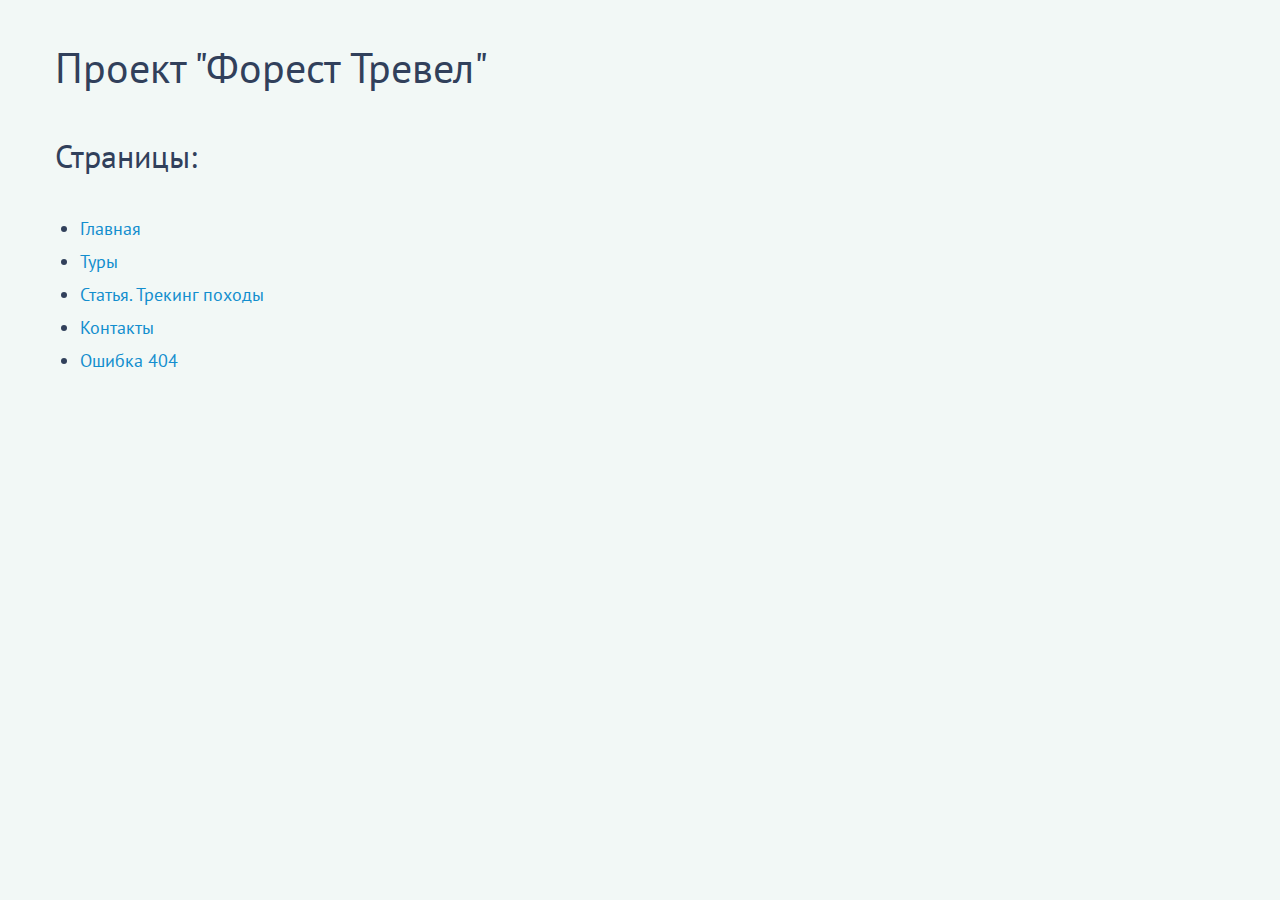
<file: index.html>
<!DOCTYPE html>
<html lang="en">

<head>
	<meta charset="UTF-8">
	<meta http-equiv="X-UA-Compatible" content="IE=edge">
	<meta name="viewport" content="width=device-width, initial-scale=1.0">
	<link rel="preconnect" href="https://fonts.googleapis.com">
	<link rel="preconnect" href="https://fonts.gstatic.com" crossorigin>
	<link href="https://fonts.googleapis.com/css2?family=Lobster&family=PT+Sans:wght@400;700&display=swap"
		rel="stylesheet">
	<link rel="stylesheet" href="./css/main.css" />
	<title>Document</title>

	<link rel="apple-touch-icon" sizes="180x180" href="img/favicons/apple-touch-icon.png">
	<link rel="icon" type="image/png" sizes="32x32" href="img/favicons/favicon-32x32.png">
	<link rel="icon" type="image/png" sizes="16x16" href="img/favicons/favicon-16x16.png">
	<link rel="manifest" href="img/favicons/site.webmanifest">
	<link rel="mask-icon" href="img/favicons/safari-pinned-tab.svg" color="#5bbad5">
	<link rel="shortcut icon" href="img/favicons/favicon.ico">
	<meta name="msapplication-TileColor" content="#00aba9">
	<meta name="msapplication-config" content="img/favicons/browserconfig.xml">
	<meta name="theme-color" content="#ffffff">
</head>

<body class="bg-color">

	<main class="ui">
		<div class="container">
			<h1 class="ui-header">Проект "Форест Тревел"</h1>
			<p class="ui-header-2">Страницы:</p>
			<ul class="ui-list">
				<li><a href="./main.html">Главная</a></li>
				<li><a href="./tours.html">Туры</a></li>
				<li><a href="./tracking.html">Статья. Трекинг походы</a></li>
				<li><a href="./contacts.html">Контакты</a></li>
				<li><a href="./404.html">Ошибка 404</a></li>
			</ul>
		</div>
	</main>

</body>

</html>
</file>
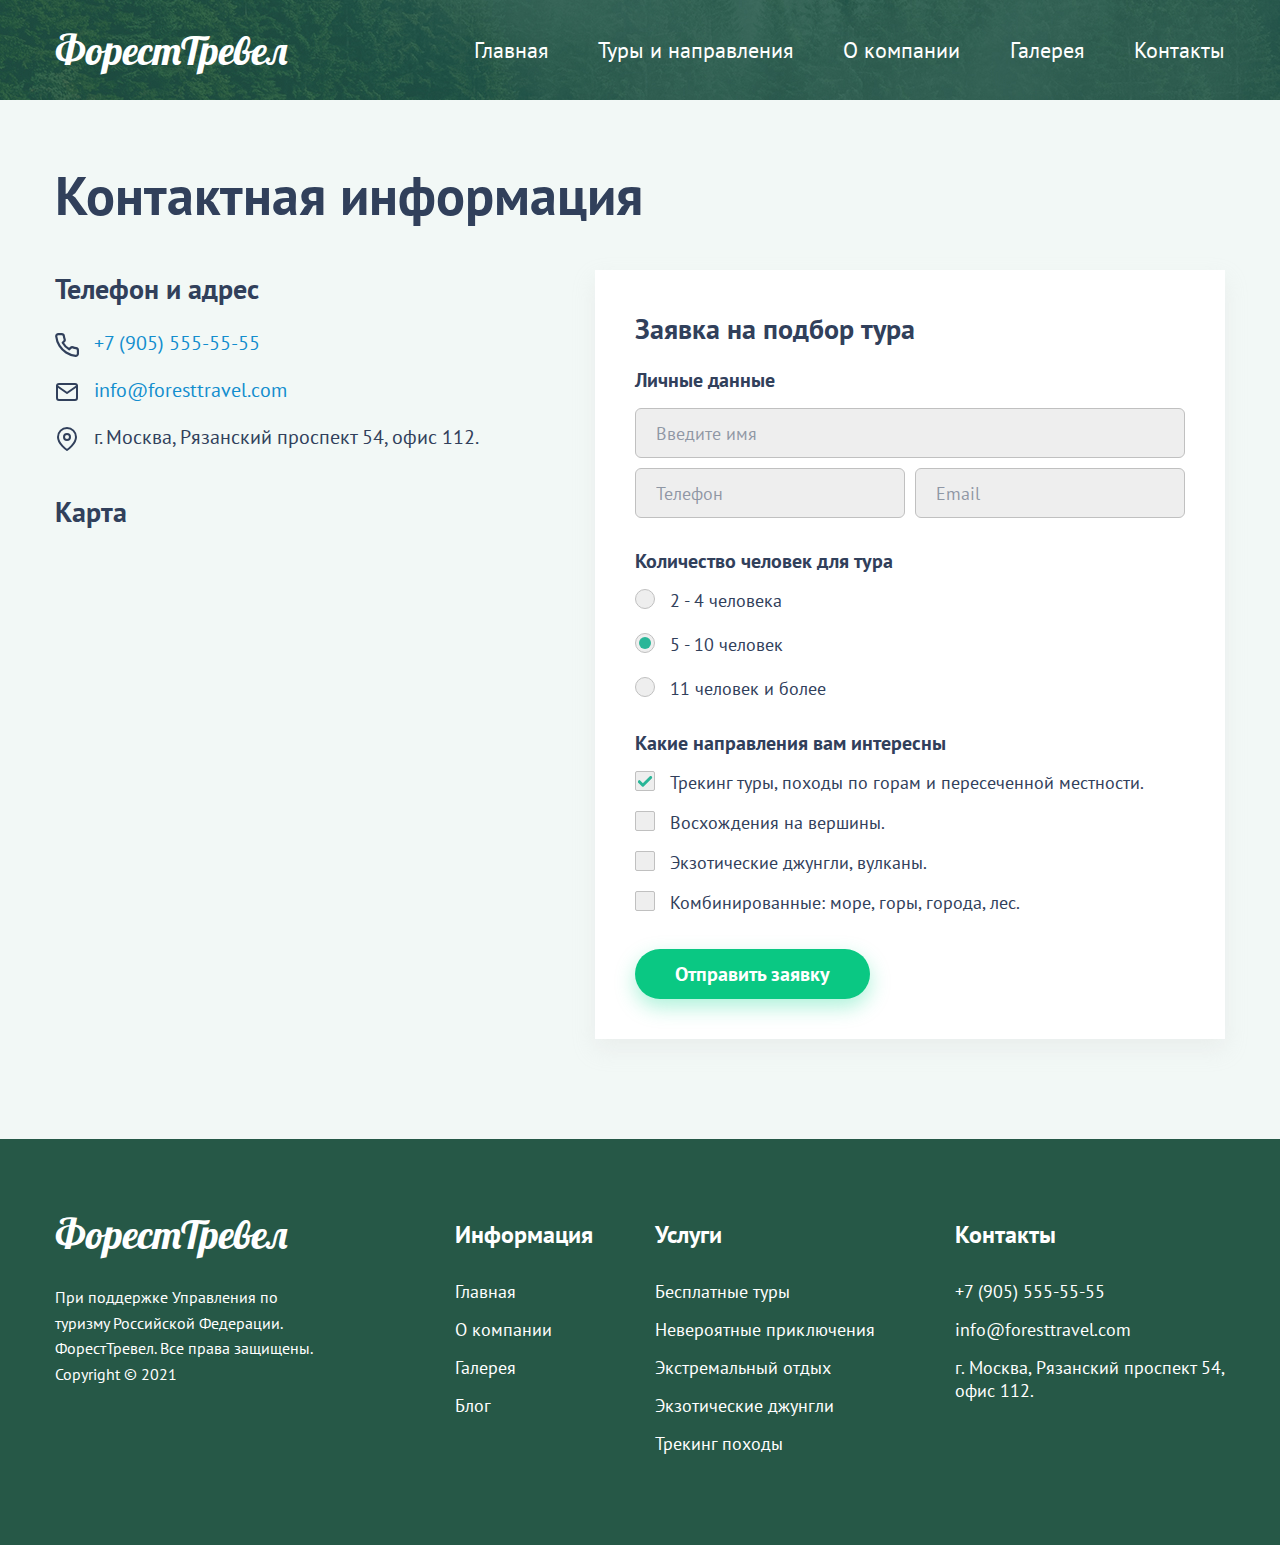
<file: contacts.html>
<!DOCTYPE html>
<html lang="ru">

<head>
	<meta charset="UTF-8" />
	<meta http-equiv="X-UA-Compatible" content="IE=edge" />
	<meta name="viewport" content="width=device-width, initial-scale=1.0" />

	<link rel="preconnect" href="https://fonts.googleapis.com">
	<link rel="preconnect" href="https://fonts.gstatic.com" crossorigin>
	<link href="https://fonts.googleapis.com/css2?family=Lobster&family=PT+Sans:wght@400;700&display=swap"
		rel="stylesheet">

	<meta property="og:url" content="http://nurlanb2.beget.tech/forest-travel/contacts.html" />
	<meta property="og:type" content="website" />
	<meta property="og:title" content="Туристическое агенство Forest Travel" />

	<meta property="og:description" content="Турпоходы по дикой природе" />

	<meta property="og:image" content="http://nurlanb2.beget.tech/forest-travel/img/opengraph.jpg" />

	<link rel="apple-touch-icon" sizes="180x180" href="img/favicons/apple-touch-icon.png">
	<link rel="icon" type="image/png" sizes="32x32" href="img/favicons/favicon-32x32.png">
	<link rel="icon" type="image/png" sizes="16x16" href="img/favicons/favicon-16x16.png">
	<link rel="manifest" href="img/favicons/site.webmanifest">
	<link rel="mask-icon" href="img/favicons/safari-pinned-tab.svg" color="#5bbad5">
	<link rel="shortcut icon" href="img/favicons/favicon.ico">
	<meta name="msapplication-TileColor" content="#00aba9">
	<meta name="msapplication-config" content="img/favicons/browserconfig.xml">
	<meta name="theme-color" content="#ffffff">

	<link rel="stylesheet" href="./css/main.css" />
	<link rel="stylesheet" type="text/css" href="https://yastatic.net/bootstrap/3.3.4/css/bootstrap.min.css">

	<title>Туристическое агенство Forest Travel</title>
</head>

<body class="bg-color">

	<header class="inner-header">

		<div class="header-top">
			<div class="logo">ФорестТревел</div>
			<nav class="header-nav">
				<ul class="header-nav-list">
					<li class="header-nav-list-item"><a href="./main.html" class="header-nav-link">Главная</a></li>
					<li class="header-nav-list-item"><a href="./tours.html" class="header-nav-link">Туры и направления</a>
					</li>
					<li class="header-nav-list-item"><a href="./404.html" class="header-nav-link">О компании</a></li>
					<li class="header-nav-list-item"><a href="./404.html" class="header-nav-link">Галерея</a></li>
					<li class="header-nav-list-item"><a href="./contacts.html" class="header-nav-link">Контакты</a></li>
				</ul>
				<button class="header-nav-button" id="nav-icon">
					<div class="medium__line"></div>
				</button>

				<nav class="nav" id="nav">
					<a href="./main.html">Главная</a>
					<a href="./tours.html">Туры и направления</a>
					<a href="./404.html">О компании</a>
					<a href="./404.html">Галерея</a>
					<a href="./contacts.html">Контакты</a>
				</nav>
			</nav>
		</div>

	</header>

	<main class="inner-page contacts-page">
		<div class="container">

			<div class="contacts-header">
				<h1 class="main-header">Контактная информация</h1>
			</div>

			<div class="contact-row">

				<!-- contact info -->
				<div class="contact-info">

					<div class="contact-block">
						<h3 class="contact-block-title">Телефон и адрес</h3>
						<div class="contact-block-body">
							<ul class="contact-list">
								<li class="contact-list-icon phone"><a href="tel:+79055555555">+7 (905) 555-55-55</a></li>
								<li class="contact-list-icon mail"><a
										href="mailto:info@foresttravel.com">info@foresttravel.com</a></li>
								<li class="contact-list-icon address">г. Москва, Рязанский проспект 54, офис 112.</li>
							</ul>
						</div>
					</div>

					<div class="contact-block">
						<h3 class="contact-block-title contact-block-title-map">Карта</h3>
						<div class="contact-block-body">
							<!-- <img src="./img/contacts/map.jpg" alt="Карта проезда"> -->
							<div id="map" class="contact-block-map">
								<!-- <iframe
									src="https://www.google.com/maps/embed?pb=!1m18!1m12!1m3!1d2247.4473720069295!2d37.79332891522083!3d55.715977102300016!2m3!1f0!2f0!3f0!3m2!1i1024!2i768!4f13.1!3m3!1m2!1s0x414ab59b3be61f9b%3A0x8e6799da30ecf98a!2sRyazanskiy%20Prospekt%2C%2054%2C%20Moskva%2C%20Russia%2C%20109377!5e0!3m2!1sen!2skg!4v1674128627107!5m2!1sen!2skg"
									width="100%" height="100%" style="border:0;" allowfullscreen="" loading="lazy"
									referrerpolicy="no-referrer-when-downgrade"></iframe> -->

							</div>
						</div>
					</div>

				</div>
				<!-- // contact info -->

				<!-- form -->
				<form class="form">
					<h3 class="form-title">Заявка на подбор тура</h3>

					<!-- form-group -->
					<fieldset class="form-group">
						<legend class="form-group-title">Личные данные</legend>

						<div class="form-group-row">
							<input class="input" type="text" placeholder="Введите имя" required>
						</div>

						<div class="form-group-row">
							<input class="input" type="tel" placeholder="Телефон" required>
							<input class="input" type="email" placeholder="Email" required>
						</div>
					</fieldset>
					<!-- // form-group -->

					<!-- form-group -->
					<fieldset class="form-group">
						<legend class="form-group-title">Количество человек для тура</legend>

						<label class="radio-row">
							<input name="number-of-people" class="real-radio" type="radio">
							<span class="custom-radio"></span>
							<span>2 - 4 человека</span>
						</label>

						<label class="radio-row">
							<input name="number-of-people" class="real-radio" type="radio" checked>
							<span class="custom-radio"></span>
							<span>5 - 10 человек</span>
						</label>

						<label class="radio-row">
							<input name="number-of-people" class="real-radio" type="radio">
							<span class="custom-radio"></span>
							<span>11 человек и более</span>
						</label>

					</fieldset>
					<!-- // form-group -->

					<!-- form-group -->
					<fieldset class="form-group">
						<legend class="form-group-title">Какие направления вам интересны</legend>

						<label class="checkbox-row">
							<input name="" class="real-checkbox" type="checkbox" checked>
							<span class="custom-checkbox"></span>
							<span>Трекинг туры, походы по горам и пересеченной местности.</span>
						</label>

						<label class="checkbox-row">
							<input name="" class="real-checkbox" type="checkbox">
							<span class="custom-checkbox"></span>
							<span>Восхождения на вершины.</span>
						</label>

						<label class="checkbox-row">
							<input name="" class="real-checkbox" type="checkbox">
							<span class="custom-checkbox"></span>
							<span>Экзотические джунгли, вулканы.</span>
						</label>

						<label class="checkbox-row">
							<input name="" class="real-checkbox" type="checkbox">
							<span class="custom-checkbox"></span>
							<span>Комбинированные: море, горы, города, лес.</span>
						</label>

					</fieldset>
					<!-- // form-group -->

					<input class="button" type="submit" value="Отправить заявку">

				</form>
				<!-- // form -->

			</div>

		</div>
	</main>

	<footer class="footer">
		<div class="container">
			<div class="footer-row">

				<div class="footer-copyright">
					<div class="footer-logo">
						<div class="logo">ФорестТревел</div>
					</div>
					<div class="footer-copyright-text">
						<p>При поддержке Управления по туризму Российской Федерации. ФорестТревел. Все права защищены.
							Copyright ©
							2021</p>
					</div>
				</div>

				<div class="footer-widgets-wrapper">
					<div class="footer-widget footer-widget-info">
						<h3 class="footer-widget-title">Информация</h3>
						<ul class="footer-widget-list">
							<li><a href="./main.html">Главная</a></li>
							<li><a href="#">О компании</a></li>
							<li><a href="#">Галерея</a></li>
							<li><a href="#">Блог</a></li>
						</ul>
					</div>
					<div class="footer-widget footer-widget-services">
						<h3 class="footer-widget-title">Услуги</h3>
						<ul class="footer-widget-list">
							<li><a href="#">Бесплатные туры</a></li>
							<li><a href="#">Невероятные приключения</a></li>
							<li><a href="#">Экстремальный отдых</a></li>
							<li><a href="#">Экзотические джунгли</a></li>
							<li><a href="./tracking.html">Трекинг походы</a></li>
						</ul>
					</div>
					<div class="footer-widget footer-widget-contacts">
						<h3 class="footer-widget-title">Контакты</h3>
						<ul class="footer-widget-list">
							<p>+7 (905) 555-55-55</p>
							<p>info@foresttravel.com</p>
							<p>г. Москва, Рязанский проспект 54, офис 112.</p>
						</ul>
					</div>
				</div>

			</div>
		</div>
	</footer>

	<script src="https://api-maps.yandex.ru/2.1/?apikey=342d3c17-4348-40e6-9ff3-c10cc7c43b43&lang=ru_RU"></script>

	<script src="./js/script.js"></script>
</body>

</html>
</file>
<file: css/main.css>
* {
  padding: 0px;
  margin: 0px;
  border: none;
}

*,
*::before,
*::after {
  -webkit-box-sizing: border-box;
          box-sizing: border-box;
}

:focus,
:active {
  /*outline: none;*/
}

a:focus,
a:active {
  /* outline: none;*/
}

/* Links */
a, a:link, a:visited {
  /* color: inherit; */
  text-decoration: none;
  /* display: inline-block; */
}

a:hover {
  /* color: inherit; */
  text-decoration: none;
}

/* Common */
aside, nav, footer, header, section, main {
  display: block;
}

h1, h2, h3, h4, h5, h6, p {
  font-size: inherit;
  font-weight: inherit;
}

ul, ul li {
  list-style: none;
}

img {
  display: block;
  max-width: 100%;
  height: auto;
}

img, svg {
  display: block;
  max-width: 100%;
  height: auto;
}

address {
  font-style: normal;
}

/* Form */
input, textarea, button, select {
  font-family: inherit;
  font-size: inherit;
  color: inherit;
  background-color: transparent;
}

input::-ms-clear {
  display: none;
}

button, input[type=submit] {
  display: inline-block;
  cursor: pointer;
}

input:focus, input:active,
button:focus, button:active {
  outline: none;
}

button::-moz-focus-inner {
  padding: 0;
  border: 0;
}

label {
  cursor: pointer;
}

legend {
  display: block;
  margin: 0;
  padding: 0;
  border: none;
}

html {
  height: 100%;
  /*Sticky footer*/
}

body {
  display: -webkit-box;
  display: -ms-flexbox;
  display: flex;
  /*Sticky footer*/
  -webkit-box-orient: vertical;
  -webkit-box-direction: normal;
      -ms-flex-direction: column;
          flex-direction: column;
  /*Sticky footer*/
  height: 100%;
  /*Sticky footer*/
  font-family: "PT Sans", sans-serif;
  color: #31405B;
}

body > * {
  -ms-flex-negative: 0;
      flex-shrink: 0;
  /*Sticky footer*/
}

.none {
  display: none;
}

.bg-color {
  background-color: #F2F8F6;
}

.container {
  width: 1200px;
  padding: 0 15px;
  margin: 0 auto;
}

.inner-page {
  padding: 60px 0 100px;
}

.main-header {
  font-weight: 700;
  font-size: 54px;
  color: #31405B;
}

.header {
  position: relative;
  padding: 50px 0 0 0;
  height: 800px;
  background-color: #265847;
  background-image: url("../img/header/bg.jpg");
  background-position: center;
  background-size: cover;
  color: #fff;
}

.inner-header {
  display: -webkit-box;
  display: -ms-flexbox;
  display: flex;
  -webkit-box-align: center;
      -ms-flex-align: center;
          align-items: center;
  height: 100px;
  background-color: #265847;
  background-image: url("../img/header/bg-2.jpg");
  background-position: center;
  background-size: cover;
  color: #fff;
}

.header-top {
  display: -webkit-box;
  display: -ms-flexbox;
  display: flex;
  -webkit-box-pack: justify;
      -ms-flex-pack: justify;
          justify-content: space-between;
  -webkit-box-align: center;
      -ms-flex-align: center;
          align-items: center;
  width: 1170px;
  margin: 0 auto;
}

.header-nav-list {
  display: -webkit-box;
  display: -ms-flexbox;
  display: flex;
  font-weight: 400;
  font-size: 22px;
}

.header-nav-button {
  display: none;
}

.header-nav-list-item:not(:last-child) {
  margin: 0 50px 0 0;
}

.header-nav-link {
  color: #fff;
}

.header-content {
  position: absolute;
  left: 50%;
  top: 50%;
  -webkit-transform: translate(-50%, -50%);
          transform: translate(-50%, -50%);
  padding-top: 20px;
  width: 1170px;
  text-align: center;
}

.header-title {
  font-weight: 700;
  font-size: 60px;
  margin: 0 0 20px 0;
}

.header-descr {
  font-weight: 400;
  font-size: 24px;
}

.header-scroll {
  position: absolute;
  bottom: 25px;
  left: 50%;
  -webkit-transform: translateX(-50%);
          transform: translateX(-50%);
  padding: 0 0 34px 0;
  display: inline-block;
  font-weight: 400;
  font-size: 16px;
  text-align: center;
  color: #FFFFFF;
}

.header-scroll::after {
  content: "";
  position: absolute;
  bottom: 0;
  left: 50%;
  -webkit-transform: translateX(-50%);
          transform: translateX(-50%);
  display: block;
  width: 19px;
  height: 24px;
  background-image: url("../img/header/arrow-down.svg");
}

.logo {
  font-family: "Lobster", cursive;
  font-weight: 400;
  font-size: 40px;
  color: #fff;
}

.main {
  padding: 120px 0;
}

.main-row {
  display: -webkit-box;
  display: -ms-flexbox;
  display: flex;
  -webkit-box-pack: justify;
      -ms-flex-pack: justify;
          justify-content: space-between;
  margin-bottom: 120px;
}

.main-row:last-child {
  margin-bottom: 0;
}

.main-row:nth-child(even) {
  -webkit-box-orient: horizontal;
  -webkit-box-direction: reverse;
      -ms-flex-direction: row-reverse;
          flex-direction: row-reverse;
}

.main-content {
  width: 470px;
}

.main-header-wrapper {
  margin: 0 0 20px 0;
}

.main-content-text {
  margin-bottom: 40px;
  font-weight: 400;
  font-size: 20px;
  line-height: 1.6;
  color: #31405B;
}

.main-content-text p + p {
  padding-top: 15px;
}

.main-content-text a {
  -webkit-text-decoration-line: underline;
          text-decoration-line: underline;
  color: #138ECE;
}

.main-image {
  width: 570px;
}

.footer {
  margin-top: auto;
  /*Sticky footer*/
  padding: 70px 0 90px;
  background: #265847;
  color: #fff;
}

.footer a {
  color: #fff;
}

.footer a:hover {
  text-decoration: underline;
}

.footer-row {
  display: -webkit-box;
  display: -ms-flexbox;
  display: flex;
  -webkit-box-pack: justify;
      -ms-flex-pack: justify;
          justify-content: space-between;
}

.footer-copyright {
  width: 270px;
}

.footer-logo {
  margin: 0 0 26px 0;
}

.footer-copyright-text {
  font-weight: 400;
  font-size: 16px;
  line-height: 1.6;
}

.footer-widgets-wrapper {
  display: -webkit-box;
  display: -ms-flexbox;
  display: flex;
  -webkit-column-gap: 30px;
          column-gap: 30px;
  padding-top: 10px;
}

.footer-widget-info {
  width: 170px;
}

.footer-widget-services {
  width: 270px;
}

.footer-widget-contacts {
  width: 270px;
}

.footer-widget {
  font-size: 18px;
}

.footer-widget p + p {
  margin: 15px 0 0 0;
}

.footer-widget-title {
  margin-bottom: 30px;
  font-weight: 700;
  font-size: 24px;
}

.footer-widget-list {
  font-size: 18px;
}

.footer-widget-list li + li {
  margin-top: 15px;
}

.inner-page-tours-header {
  margin: 0 0 60px 0;
  text-align: center;
}

.cards-first-row {
  display: -webkit-box;
  display: -ms-flexbox;
  display: flex;
  -webkit-box-pack: justify;
      -ms-flex-pack: justify;
          justify-content: space-between;
  margin: 0 0 30px 0;
}

.cards-second-row {
  display: -webkit-box;
  display: -ms-flexbox;
  display: flex;
  -webkit-box-pack: justify;
      -ms-flex-pack: justify;
          justify-content: space-between;
}

.cards-second-row-column > * + * {
  margin: 30px 0 0 0;
}

.card-wrapper-link {
  display: block;
  color: #fff;
  -webkit-transition: -webkit-transform 0.2s ease;
  transition: -webkit-transform 0.2s ease;
  transition: transform 0.2s ease;
  transition: transform 0.2s ease, -webkit-transform 0.2s ease;
}

.card-wrapper-link:hover {
  opacity: 0.9;
  -webkit-transform: scale(1.03);
          transform: scale(1.03);
}

.card {
  width: 570px;
}

.card.bigger {
  width: 670px;
}

.card.long {
  width: 470px;
}

.card-title-wrapper {
  display: -webkit-box;
  display: -ms-flexbox;
  display: flex;
  -webkit-box-align: center;
      -ms-flex-align: center;
          align-items: center;
  padding: 0 30px;
  height: 80px;
  background: #A6A6A6;
  overflow: hidden;
  white-space: nowrap;
}

.card-title-wrapper.extreme {
  background: #C1B19B;
}

.card-title-wrapper.adventure {
  background: #66B0BE;
}

.card-title-wrapper.tracking {
  background: #876F56;
}

.card-title-wrapper.jungle {
  background: #27695E;
}

.card-title {
  font-weight: 700;
  font-size: 28px;
  overflow: hidden;
  text-overflow: ellipsis;
}

.button {
  display: inline-block;
  padding: 0 40px;
  height: 50px;
  background-color: #0AC883;
  -webkit-box-shadow: 0px 8px 20px rgba(24, 219, 148, 0.35);
          box-shadow: 0px 8px 20px rgba(24, 219, 148, 0.35);
  border-radius: 50px;
  border: none;
  font-weight: 700;
  font-size: 20px;
  line-height: 50px;
  text-align: center;
  color: #FFFFFF;
  -webkit-transition: background-color 0.2s ease, -webkit-box-shadow 0.2s ease;
  transition: background-color 0.2s ease, -webkit-box-shadow 0.2s ease;
  transition: background-color 0.2s ease, box-shadow 0.2s ease;
  transition: background-color 0.2s ease, box-shadow 0.2s ease, -webkit-box-shadow 0.2s ease;
}

.button:hover {
  background-color: #079c65;
  -webkit-box-shadow: 0px 8px 20px rgba(8, 163, 106, 0.35);
          box-shadow: 0px 8px 20px rgba(8, 163, 106, 0.35);
}

.row-article-page {
  display: -webkit-box;
  display: -ms-flexbox;
  display: flex;
  -webkit-box-pack: justify;
      -ms-flex-pack: justify;
          justify-content: space-between;
  padding-top: 8px;
}

.article-page-nav {
  width: 270px;
  -ms-flex-negative: 0;
      flex-shrink: 0;
  -webkit-box-flex: 0;
      -ms-flex-positive: 0;
          flex-grow: 0;
}

.article-page-nav-title {
  margin: 0 0 34px 0;
  font-weight: 700;
  font-size: 28px;
  color: #31405B;
}

.article-page-nav-list {
  border-top: 1px solid #D6D9D8;
}

.article-page-nav-list li {
  border-bottom: 1px solid #D6D9D8;
}

.article-page-nav-list .active {
  font-weight: 700;
  color: #E04E4E;
}

.article-page-nav-list a {
  display: block;
  padding: 14px 0 16px;
  font-weight: 400;
  font-size: 20px;
  color: #138ECE;
}

.article-page-nav-list a:hover {
  text-decoration: underline;
}

.article-page-article {
  width: 771px;
  -ms-flex-negative: 0;
      flex-shrink: 0;
  -webkit-box-flex: 0;
      -ms-flex-positive: 0;
          flex-grow: 0;
}

.article-page-article h2,
.article-page-article h3,
.article-page-article h4,
.article-page-article h5,
.article-page-article h6 {
  margin: 0 0 15px 0;
  font-weight: 700;
  color: #31405B;
  line-height: 1.2;
}

.article-page-article img {
  display: block;
  margin: 40px 0;
}

.article-page-article-header {
  margin: -6px 0 40px 0;
}

.article-page-article h2 {
  margin-top: 25px;
  font-size: 32px;
}

.article-page-article h3 {
  margin-top: 25px;
  font-size: 26px;
}

.article-page-article h4 {
  margin-top: 25px;
  font-size: 22px;
}

.article-page-article h5 {
  font-size: 20px;
}

.article-page-article h6 {
  font-size: 18px;
}

.article-page-article p {
  margin: 0 0 15px 0;
  line-height: 1.6;
  font-weight: 400;
  font-size: 20px;
  color: #31405B;
}

.article-page-article a {
  font-size: 20px;
  line-height: 1.6;
  -webkit-text-decoration-line: underline;
          text-decoration-line: underline;
  color: #138ECE;
}

.article-page-article > *:last-child {
  margin-bottom: 0;
}

.contacts-header {
  margin: 0px 0 40px 0;
}

.contact-row {
  display: -webkit-box;
  display: -ms-flexbox;
  display: flex;
  -webkit-box-pack: justify;
      -ms-flex-pack: justify;
          justify-content: space-between;
  -webkit-box-align: start;
      -ms-flex-align: start;
          align-items: flex-start;
}

.contact-info {
  width: 470px;
}

.contact-block + .contact-block {
  margin: 40px 0 0 0;
}

.contact-block-title {
  margin: 0 0 20px 0;
  font-weight: 700;
  font-size: 28px;
}

.contact-block-body {
  font-size: 20px;
}

.contact-block-map {
  width: 470px;
  height: 345px;
}

.contact-list li {
  margin: 0 0 15px 0;
  font-weight: 400;
  font-size: 20px;
  color: #31405B;
  line-height: 1.6;
}

.contact-list li:last-child {
  margin: 0;
}

.contact-list a {
  font-weight: 400;
  color: #138ECE;
  line-height: 1.6;
}

.contact-list-icon {
  position: relative;
  padding: 0 0 0 39px;
}

.contact-list-icon::before {
  content: "";
  display: block;
  position: absolute;
  top: 6px;
  left: 0;
  width: 24px;
  height: 24px;
}

.contact-list-icon.phone::before {
  background-image: url("../img/contacts/phone.svg");
  background-repeat: no-repeat;
  background-size: contain;
}

.contact-list-icon.mail::before {
  background-image: url("../img/contacts/mail.svg");
  background-repeat: no-repeat;
  background-size: contain;
}

.contact-list-icon.address::before {
  background-image: url("../img/contacts/map-pin.svg");
  background-repeat: no-repeat;
  background-size: contain;
}

.form {
  padding: 40px;
  width: 630px;
  background-color: #FFFFFF;
  -webkit-box-shadow: 0px 10px 20px rgba(211, 211, 211, 0.25);
          box-shadow: 0px 10px 20px rgba(211, 211, 211, 0.25);
  font-size: 18px;
}

.form-title {
  margin-bottom: 20px;
  font-weight: 700;
  font-size: 28px;
}

.form-group {
  margin-bottom: 30px;
}

.form-group:last-of-type {
  margin-bottom: 35px;
}

.form-group-title {
  margin-bottom: 15px;
  font-weight: 700;
  font-size: 20px;
}

.form-group-row {
  display: -webkit-box;
  display: -ms-flexbox;
  display: flex;
  -webkit-box-pack: justify;
      -ms-flex-pack: justify;
          justify-content: space-between;
  margin-bottom: 10px;
}

.form-group-row:last-child {
  margin: 0;
}

.form-group-row > .input + .input {
  margin-left: 10px;
}

.input {
  width: 100%;
  height: 50px;
  padding: 0 20px;
  background: #EEEEEE;
  border: 1px solid #C0C0C0;
  border-radius: 6px;
  font-size: 18px;
}

.input::-webkit-input-placeholder {
  color: rgba(49, 64, 91, 0.5);
}

.input:-ms-input-placeholder {
  color: rgba(49, 64, 91, 0.5);
}

.input::-ms-input-placeholder {
  color: rgba(49, 64, 91, 0.5);
}

.input::placeholder {
  color: rgba(49, 64, 91, 0.5);
}

.radio-row {
  display: -webkit-box;
  display: -ms-flexbox;
  display: flex;
  -webkit-box-align: start;
      -ms-flex-align: start;
          align-items: flex-start;
  margin-bottom: 21px;
}

.radio-row:last-child {
  margin: 0;
}

.real-radio {
  position: absolute;
  width: 0;
  height: 0;
  opacity: 0;
  z-index: -1;
  -webkit-appearance: none;
     -moz-appearance: none;
          appearance: none;
}

.custom-radio {
  -ms-flex-negative: 0;
      flex-shrink: 0;
  position: relative;
  display: inline-block;
  vertical-align: bottom;
  margin-right: 15px;
  width: 20px;
  height: 20px;
  background: #EEEEEE;
  border: 1px solid #C0C0C0;
  border-radius: 50%;
}

.real-radio:focus + .custom-radio {
  -webkit-box-shadow: 0 0 0px 2px black;
          box-shadow: 0 0 0px 2px black;
}

.custom-radio::before {
  content: "";
  position: absolute;
  left: 50%;
  top: 50%;
  -webkit-transform: translate(-50%, -50%) scale(0);
          transform: translate(-50%, -50%) scale(0);
  width: 12px;
  height: 12px;
  background-color: #2AB698;
  border-radius: 50%;
  -webkit-transition: -webkit-transform 0.2s ease-in;
  transition: -webkit-transform 0.2s ease-in;
  transition: transform 0.2s ease-in;
  transition: transform 0.2s ease-in, -webkit-transform 0.2s ease-in;
}

.real-radio:checked + .custom-radio::before {
  -webkit-transform: translate(-50%, -50%) scale(1);
          transform: translate(-50%, -50%) scale(1);
}

.checkbox-row {
  display: -webkit-box;
  display: -ms-flexbox;
  display: flex;
  -webkit-box-align: start;
      -ms-flex-align: start;
          align-items: flex-start;
  margin-bottom: 17px;
}

.checkbox-row:last-child {
  margin: 0;
}

.real-checkbox {
  position: absolute;
  width: 0;
  height: 0;
  opacity: 0;
  z-index: -1;
  -webkit-appearance: none;
     -moz-appearance: none;
          appearance: none;
}

.custom-checkbox {
  -ms-flex-negative: 0;
      flex-shrink: 0;
  position: relative;
  display: inline-block;
  vertical-align: middle;
  margin-right: 15px;
  width: 20px;
  height: 20px;
  background: #EEEEEE;
  border: 1px solid #C0C0C0;
  border-radius: 2px;
}

.real-checkbox:focus + .custom-checkbox {
  -webkit-box-shadow: 0 0 0px 2px black;
          box-shadow: 0 0 0px 2px black;
}

.custom-checkbox::before {
  content: "";
  position: absolute;
  left: 50%;
  top: 50%;
  -webkit-transform: translate(-50%, -50%) scale(0);
          transform: translate(-50%, -50%) scale(0);
  background-image: url("../img/contacts/check.svg");
  background-repeat: no-repeat;
  background-position: center;
  width: 17px;
  height: 17px;
  -webkit-transition: -webkit-transform 0.2s ease-in;
  transition: -webkit-transform 0.2s ease-in;
  transition: transform 0.2s ease-in;
  transition: transform 0.2s ease-in, -webkit-transform 0.2s ease-in;
}

.real-checkbox:checked + .custom-checkbox:before {
  -webkit-transform: translate(-50%, -50%) scale(1);
          transform: translate(-50%, -50%) scale(1);
}

.ui {
  padding: 40px;
}

.ui-header {
  font-size: 42px;
  margin-bottom: 40px;
}

.ui-header-2 {
  font-size: 32px;
  margin-bottom: 40px;
}

ul.ui-list {
  font-size: 18px;
  padding-left: 25px;
}

ul.ui-list li {
  margin-bottom: 10px;
  list-style-type: disc;
}

ul.ui-list a {
  color: #138ece;
}

@media (max-width: 1199px) {
  .container {
    width: 900px;
  }

  .header {
    height: 591px;
  }

  .header-top {
    width: 100%;
    padding: 0 15px;
  }

  .header-content {
    width: 900px;
    padding: 0 15px;
  }

  .header-nav-list {
    display: none;
  }

  .header-title {
    font-size: 52px;
  }

  .header-scroll {
    font-size: 0;
    /* color: transparent; */
  }

  /* Main */
  .main {
    padding: 80px 0;
  }

  .main-row {
    margin-bottom: 80px;
  }

  .main-content {
    width: 420px;
  }

  .main-image {
    width: 420px;
  }

  .main-header {
    font-size: 50px;
  }

  .main-content-text {
    margin-bottom: 20px;
    font-size: 18px;
  }

  /* Footer */
  .footer {
    padding: 50px 0;
  }

  .footer-copyright {
    width: 195px;
  }

  .footer-widget-info {
    width: 195px;
  }

  .footer-widget-services {
    display: none;
  }

  .footer-logo {
    margin: 0px 0 20px 0;
  }

  .footer-logo .logo {
    font-size: 30px;
  }

  .footer-widget-title {
    margin-bottom: 21px;
  }

  .footer-copyright-text {
    font-size: 14px;
  }

  /* Tours */
  .tours-page {
    padding: 60px 0;
  }

  .inner-page-tours-header {
    margin: 10px 0 45px;
  }

  .card-wrapper-link {
    -webkit-transition: none;
    transition: none;
  }

  .card-wrapper-link:hover {
    opacity: 0.9;
    -webkit-transform: scale(1);
            transform: scale(1);
  }

  .card {
    width: 420px;
  }

  .card.bigger {
    width: 495px;
  }

  .card.long {
    width: 345px;
  }

  .card-title-wrapper {
    padding: 0 20px;
    height: 60px;
  }

  .card-title {
    font-size: 24px;
  }

  /* Tracking */
  .tracking-page {
    padding: 40px 0 60px;
  }

  .row-article-page {
    -webkit-column-gap: 30px;
            column-gap: 30px;
  }

  .article-page-article {
    width: 570px;
  }

  .article-page-nav-list a {
    padding: 14px 0 17px;
    font-size: 18px;
  }

  .article-page-article-header {
    margin: -9px 0 22px 0;
  }

  .article-page-article h2 {
    margin-top: 30px;
  }

  .article-page-article p {
    font-size: 18px;
  }

  .article-page-article a {
    font-size: 18px;
  }

  .article-page-article img {
    margin: 30px 0;
  }

  /* Contacts */
  .contacts-page {
    padding: 40px 0 60px;
  }

  .contact-row {
    -webkit-box-orient: vertical;
    -webkit-box-direction: normal;
        -ms-flex-direction: column;
            flex-direction: column;
    row-gap: 38px;
  }

  .contact-info {
    display: -webkit-box;
    display: -ms-flexbox;
    display: flex;
    -webkit-column-gap: 60px;
            column-gap: 60px;
    width: 100%;
  }

  .contact-block + .contact-block {
    margin: 0;
  }

  .contacts-header {
    margin: 0px 0 40px 0;
  }

  .contact-block-title {
    margin: 0px 0 25px;
    font-size: 24px;
  }

  .contact-block-title-map {
    margin: 0px 0 20px;
  }

  .contact-block-map {
    width: 420px;
    height: 310px;
  }

  .contact-list li {
    font-size: 18px;
  }

  .form {
    width: 100%;
  }

  .input {
    padding: 0 27px;
  }
}
/* Tablet */
@media (max-width: 1199px) {
  .header-nav-button {
    position: relative;
    z-index: 4;
    display: -webkit-box;
    display: -ms-flexbox;
    display: flex;
    -webkit-box-align: center;
        -ms-flex-align: center;
            align-items: center;
    -webkit-box-pack: center;
        -ms-flex-pack: center;
            justify-content: center;
    width: 30px;
    height: 22px;
    cursor: pointer;
  }

  .medium__line {
    position: relative;
    width: 30px;
    height: 4px;
    background-color: #fff;
    border-radius: 4px;
  }
  .medium__line::before, .medium__line::after {
    content: "";
    position: absolute;
    left: 0;
    width: 30px;
    height: 4px;
    background-color: #fff;
    border-radius: 3px;
    -webkit-transition: top 0.2s linear 0.2s, -webkit-transform 0.2s ease-in;
    transition: top 0.2s linear 0.2s, -webkit-transform 0.2s ease-in;
    transition: transform 0.2s ease-in, top 0.2s linear 0.2s;
    transition: transform 0.2s ease-in, top 0.2s linear 0.2s, -webkit-transform 0.2s ease-in;
  }
  .medium__line::before {
    top: -9px;
  }
  .medium__line::after {
    top: 9px;
  }

  .header-nav-button.header-nav-button--active {
    position: fixed;
    top: 63px;
    right: 15px;
    /* Mobile XS */
  }
}
@media (max-width: 1199px) and (max-width: 599px) {
  .header-nav-button.header-nav-button--active {
    top: 57px;
  }
}
@media (max-width: 1199px) {
  .inner-header .header-nav-button.header-nav-button--active {
    top: 40px;
    /* Mobile */
  }
}
@media (max-width: 1199px) and (max-width: 899px) {
  .inner-header .header-nav-button.header-nav-button--active {
    top: 30px;
  }
}
.header-nav-button.header-nav-button--active .medium__line {
  background-color: transparent;
}
.header-nav-button.header-nav-button--active .medium__line::before, .header-nav-button.header-nav-button--active .medium__line::after {
  top: 0;
  -webkit-transition: top 0.2s linear, -webkit-transform 0.2s ease-in 0.2s;
  transition: top 0.2s linear, -webkit-transform 0.2s ease-in 0.2s;
  transition: top 0.2s linear, transform 0.2s ease-in 0.2s;
  transition: top 0.2s linear, transform 0.2s ease-in 0.2s, -webkit-transform 0.2s ease-in 0.2s;
}
.header-nav-button.header-nav-button--active .medium__line::before {
  -webkit-transform: rotate(45deg);
          transform: rotate(45deg);
}
.header-nav-button.header-nav-button--active .medium__line::after {
  -webkit-transform: rotate(-45deg);
          transform: rotate(-45deg);
}

.nav {
  position: fixed;
  z-index: 3;
  top: 0;
  right: -100%;
  display: -webkit-box;
  display: -ms-flexbox;
  display: flex;
  -webkit-box-orient: vertical;
  -webkit-box-direction: normal;
      -ms-flex-direction: column;
          flex-direction: column;
  -webkit-box-align: center;
      -ms-flex-align: center;
          align-items: center;
  row-gap: 20px;
  padding-top: 120px;
  width: 320px;
  height: 100%;
  background-color: rgba(0, 0, 0, 0.845);
  -webkit-transition: all 0.2s ease-in;
  transition: all 0.2s ease-in;
  /* Mobile */
  /* Mobile XS */
}
@media (max-width: 699px) {
  .nav {
    width: 280px;
  }
}
@media (max-width: 599px) {
  .nav {
    width: 100%;
  }
}
.nav a {
  font-weight: 400;
  font-size: 24px;
  color: #ffffff;
  -webkit-transition: color 0.2s ease-in;
  transition: color 0.2s ease-in;
  /* Mobile */
  /* Mobile XS */
}
.nav a:focus {
  color: #0ac883;
}
@media (max-width: 699px) {
  .nav a {
    font-size: 20px;
  }
}
@media (max-width: 599px) {
  .nav a {
    font-size: 22px;
  }
}

.nav--active {
  right: 0;
  background-color: rgba(0, 0, 0, 0.9);
}

@media (max-width: 899px) {
  .container {
    /* width: 600px; */
    width: 100%;
  }

  .header-top,
.header-content {
    width: 100%;
  }

  .header-title {
    font-size: 42px;
    line-height: 1;
  }

  .header-descr {
    font-size: 20px;
  }

  /* Main */
  .main {
    padding: 60px 0;
  }

  .main-row {
    -webkit-box-orient: horizontal;
    -webkit-box-direction: reverse;
        -ms-flex-direction: row-reverse;
            flex-direction: row-reverse;
    margin-bottom: 60px;
  }

  .main-row:nth-child(even) {
    -webkit-box-orient: horizontal;
    -webkit-box-direction: reverse;
        -ms-flex-direction: row-reverse;
            flex-direction: row-reverse;
  }

  .main-image {
    -ms-flex-negative: 0;
        flex-shrink: 0;
    width: 170px;
    margin-right: 30px;
  }

  .main-image img {
    width: 100%;
    height: 100%;
    -o-object-fit: cover;
       object-fit: cover;
  }

  .main-content {
    width: auto;
  }

  .main-header {
    font-size: 42px;
  }

  .main-content-text {
    font-size: 16px;
  }

  .button {
    padding: 0 30px;
    height: 46px;
    font-size: 18px;
    line-height: 46px;
  }

  /* Footer */
  .footer {
    padding: 40px 0;
  }

  .footer-row {
    -ms-flex-wrap: wrap;
        flex-wrap: wrap;
  }

  .footer-copyright {
    width: auto;
    -webkit-box-ordinal-group: 2;
        -ms-flex-order: 1;
            order: 1;
  }

  .footer-widgets-wrapper {
    width: 100%;
    margin-bottom: 50px;
    padding-top: 0px;
  }

  .footer-widgets-wrapper > * {
    width: calc(50% - 15px);
  }

  /* Tours */
  .tours-page {
    padding: 40px 0;
  }

  .inner-header {
    height: 80px;
  }

  .inner-header .logo {
    font-size: 30px;
  }

  .inner-page-tours-header {
    margin: 0px 0 40px;
  }

  .cards-wrapper {
    display: -webkit-box;
    display: -ms-flexbox;
    display: flex;
    -webkit-box-orient: vertical;
    -webkit-box-direction: normal;
        -ms-flex-direction: column;
            flex-direction: column;
    -webkit-box-align: center;
        -ms-flex-align: center;
            align-items: center;
    row-gap: 30px;
  }

  .cards-first-row {
    -webkit-box-orient: vertical;
    -webkit-box-direction: normal;
        -ms-flex-direction: column;
            flex-direction: column;
    row-gap: 30px;
  }

  .cards-second-row {
    -webkit-box-orient: vertical;
    -webkit-box-direction: normal;
        -ms-flex-direction: column;
            flex-direction: column;
    row-gap: 30px;
  }

  .cards-second-row-column {
    display: -webkit-box;
    display: -ms-flexbox;
    display: flex;
    -webkit-box-orient: vertical;
    -webkit-box-direction: normal;
        -ms-flex-direction: column;
            flex-direction: column;
    row-gap: 30px;
  }

  .cards-first-row {
    margin: 0;
  }

  .cards-second-row-column > * + * {
    margin: 0;
  }

  .card {
    width: 570px;
  }

  .card.bigger {
    width: 570px;
  }

  .card.long {
    width: 570px;
  }

  .card-title-wrapper {
    padding: 0 25px;
  }

  /* Tracking */
  .tracking-page {
    padding: 20px 0 60px;
  }

  .row-article-page {
    -webkit-box-orient: vertical;
    -webkit-box-direction: reverse;
        -ms-flex-direction: column-reverse;
            flex-direction: column-reverse;
    -webkit-box-align: center;
        -ms-flex-align: center;
            align-items: center;
    row-gap: 40px;
    padding-top: 0;
  }

  .article-page-article {
    width: 100%;
  }

  .article-page-article-header {
    margin: 0px 0 20px 0;
  }

  .article-page-article p {
    margin-bottom: 20px;
  }

  .article-page-nav {
    width: 100%;
  }

  .article-page-nav-title {
    margin: 0px 0 20px 0;
  }

  .article-page-nav-list a {
    padding: 14px 0 16px;
  }

  .article-page-article p {
    font-size: 16px;
  }

  .article-page-article a {
    font-size: 16px;
  }

  .article-page-article img {
    margin: 20px 0;
  }

  /* Contacts */
  .contacts-page {
    padding: 40px 0;
  }

  .contact-info {
    -webkit-box-orient: vertical;
    -webkit-box-direction: normal;
        -ms-flex-direction: column;
            flex-direction: column;
    row-gap: 40px;
  }

  .contacts-header {
    margin: 0px 0 30px 0;
  }

  .contact-block-title-map {
    margin: 0 0 20px;
  }

  .contact-block-map {
    width: 100%;
  }

  .form {
    padding: 30px;
  }

  .form-group-title {
    margin-bottom: 14px;
  }

  .input {
    padding: 0 17px;
  }
}
@media (max-width: 599px) {
  .container {
    width: 320px;
  }

  .header-top,
.header-content {
    width: 100%;
  }

  .logo {
    font-size: 30px;
  }

  .header-title {
    font-size: 32px;
  }

  .header-descr {
    font-size: 18px;
  }

  /* Main */
  .main {
    padding: 40px 0;
  }

  .main .container {
    width: 100%;
  }

  .main-row {
    -webkit-box-orient: vertical;
    -webkit-box-direction: reverse;
        -ms-flex-direction: column-reverse;
            flex-direction: column-reverse;
    margin-bottom: 40px;
  }

  .main-row:nth-child(even) {
    -webkit-box-orient: vertical;
    -webkit-box-direction: reverse;
        -ms-flex-direction: column-reverse;
            flex-direction: column-reverse;
  }

  .main-image {
    width: auto;
    height: 150px;
    margin: 0 0 20px 0;
  }

  .main-header {
    font-size: 28px;
    line-height: 1;
  }

  /* Footer */
  .footer {
    text-align: center;
  }

  .footer-row {
    -webkit-box-orient: vertical;
    -webkit-box-direction: normal;
        -ms-flex-direction: column;
            flex-direction: column;
  }

  .footer-widgets-wrapper {
    -webkit-box-orient: vertical;
    -webkit-box-direction: normal;
        -ms-flex-direction: column;
            flex-direction: column;
    -webkit-box-align: center;
        -ms-flex-align: center;
            align-items: center;
    margin-bottom: 40px;
  }

  .footer-widgets-wrapper > * {
    width: 100%;
  }

  .footer-logo {
    margin: 0 0 10px 0;
  }

  .footer-widget {
    margin-bottom: 40px;
  }

  .footer-widget:last-child {
    margin-bottom: 0px;
  }

  .footer-widget-services {
    display: block;
  }

  .footer-widget-title {
    margin-bottom: 11px;
    font-size: 20px;
  }

  .footer-widget-list {
    font-size: 16px;
  }

  .footer-widget-list li + li {
    margin-top: 10px;
  }

  /* Tours */
  .inner-page-tours-header {
    margin: 0 0 30px;
  }

  .cards-wrapper {
    row-gap: 20px;
  }

  .cards-first-row {
    row-gap: 20px;
  }

  .cards-second-row {
    row-gap: 20px;
  }

  .cards-second-row-column {
    row-gap: 20px;
  }

  .card {
    width: 290px;
  }

  .card.bigger {
    width: 290px;
  }

  .card.long {
    width: 290px;
  }

  .card-title-wrapper {
    padding: 0 15px;
    height: 50px;
  }

  .card-title {
    font-size: 20px;
  }

  /* Tracking */
  .tracking-page {
    padding: 20px 0 40px;
  }

  .article-page-article-header {
    margin: 5px 0 17px 0;
  }

  .row-article-page {
    row-gap: 30px;
  }

  .article-page-nav-title {
    margin: 0px 0 15px 0;
    font-size: 22px;
  }

  .article-page-article h2,
.article-page-article h3,
.article-page-article h4 {
    line-height: 1;
    margin: 19px 0;
  }

  .article-page-article h4 {
    margin: 19px 0 25px;
  }

  .article-page-article p {
    margin-bottom: 15px;
  }

  .article-page-nav-list a {
    padding: 5px 0 9px;
    font-size: 16px;
    line-height: 1.3;
  }

  /* Contacts */
  .contacts-page .container {
    width: 100%;
  }

  .contacts-header {
    margin: 0 0 30px 0;
  }

  .contact-row {
    row-gap: 18px;
  }

  .contact-info {
    row-gap: 30px;
  }

  .contact-list a {
    display: inline-block;
  }

  .contact-block-title {
    margin: 0 0 20px;
    font-size: 20px;
  }

  .contact-block-title-map {
    margin: 0px 0 20px;
  }

  .contact-block-map {
    width: 100%;
    height: auto;
  }

  .contact-list li {
    margin: 0 0 15px 0;
    font-size: 16px;
    line-height: 1.3;
  }

  .contact-list-icon {
    padding: 0 0 0 34px;
  }

  .contact-list-icon::before {
    top: 0;
  }

  .form {
    padding: 20px 15px 30px;
    font-size: 16px;
  }

  .form-group-row {
    display: -webkit-box;
    display: -ms-flexbox;
    display: flex;
    -webkit-box-orient: vertical;
    -webkit-box-direction: normal;
        -ms-flex-direction: column;
            flex-direction: column;
    row-gap: 10px;
    margin-bottom: 10px;
  }

  .form-group-row > .input + .input {
    margin-left: 0;
  }

  .input {
    padding: 0 14px;
  }

  .form-title {
    margin: 14px 0 21px 0;
    font-size: 24px;
    /* letter-spacing: -0.5px; */
  }

  .form-group-title {
    margin-bottom: 10px;
    font-size: 18px;
    letter-spacing: -0.1px;
  }

  .form-group {
    margin-bottom: 20px;
  }

  .form-group:last-of-type {
    margin-bottom: 20px;
  }

  .radio-row {
    margin-bottom: 10px;
  }

  .checkbox-row {
    margin-bottom: 21px;
  }

  .checkbox-row span {
    letter-spacing: 0.1px;
  }

  .form .button {
    padding: 0 35px;
  }
}

/*# sourceMappingURL=main.css.map */
</file>
